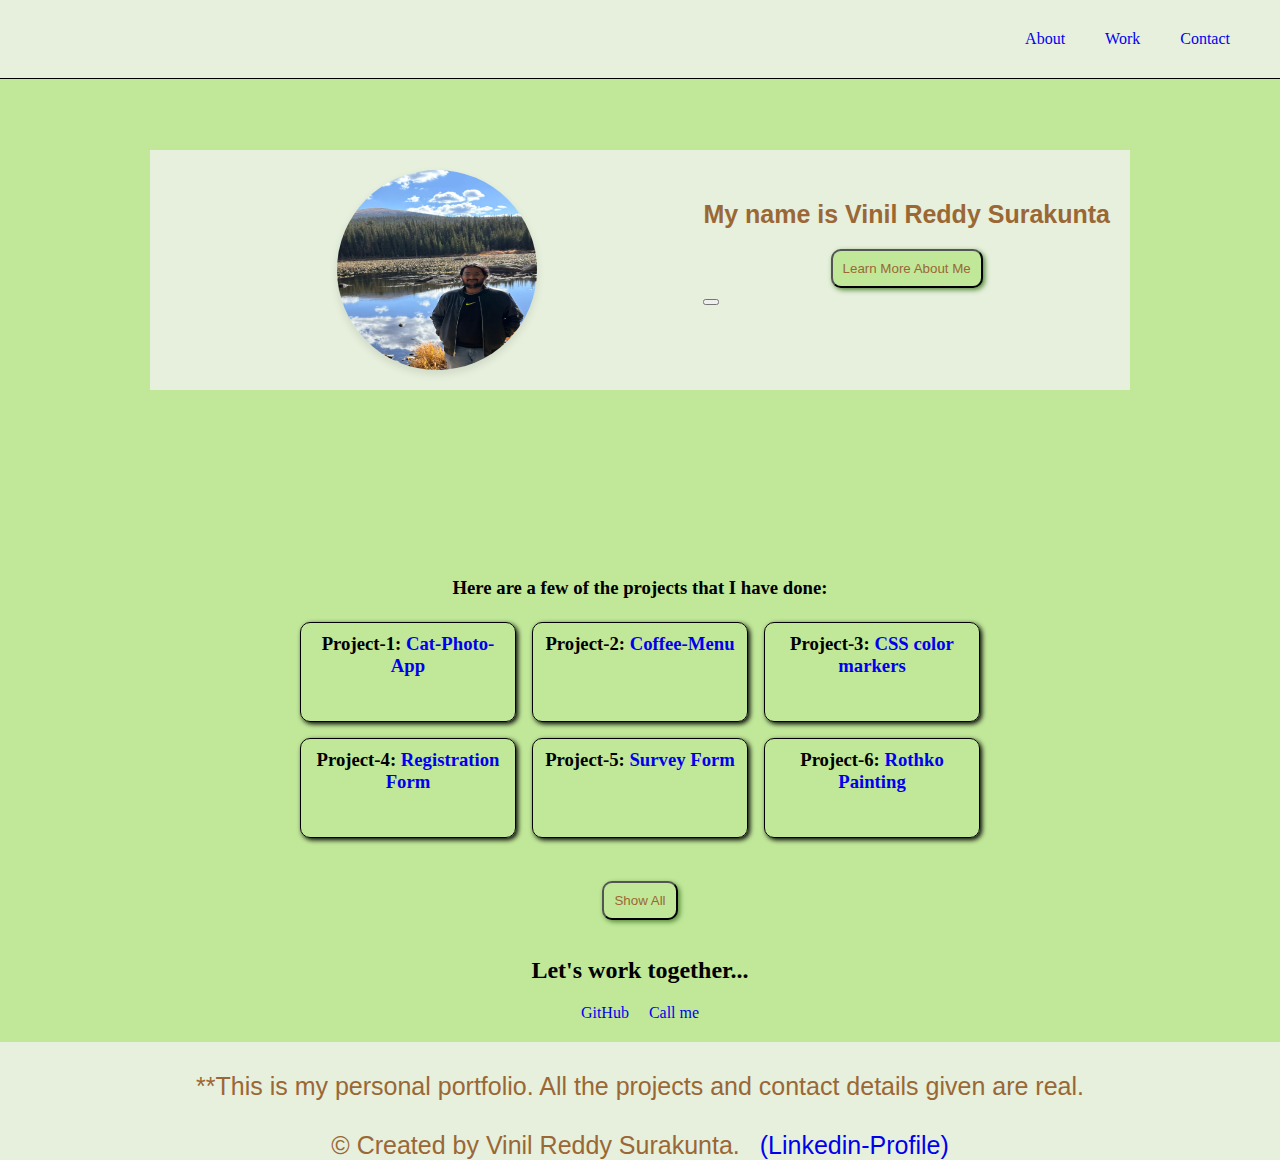
<file: index.html>
<!DOCTYPE html>
<html lang="en">
    <head>
        <meta charset="utf-8">
        <meta name="viewport" content="width=device-width, initial-scale=1.0">
        <link rel="stylesheet" href="styles.css">
        <title>Personal Portfolio Webpage</title>
    </head>
    <body>
        <main>
            <!-- Start of Navbar Section -->
            <nav id="navbar" class="nav">
                    <ul class="navbar-list">
                        <li><a href="#welcome-section">About</a> <li>
                        <li><a href="#projects">Work </a> <li>
                        <li><a href="#Contact-section">Contact</a> <li>
                    </ul>
            </nav>
            <!-- End of Navbar section -->

            <!-- Start of Welcome-section -->
            <div id="first" class="first">
                <section id="welcome-section" class="#welcome-section">
                    <div class="welcome-info">
                        <img src="profile-2.jpeg" alt="Image of Vinil Reddy Surakunta" class="profile-img">
                        <div class="text-container">
                          <h1>My name is Vinil Reddy Surakunta</h1>
                          <a href="About-me.html" target="_blank"><button id="submit" class="submit">Learn More About Me<button></a>
                        </div>
                      </div>
                   

                </section>
            </div>
            <!-- End of welcome-section -->

            <!-- Start of Work-section -->
            <div class="Work-section">
                <section id="projects" class="#projects">
                    <h3>Here are a few of the projects that I have done:<h3>
                    <ul class="list ">
                        <li class="project-tile">Project-1: <a href="https://eternalmonarch007.github.io/Cat-Photo-App/" target="_blank">Cat-Photo-App</a></li>
                        <li class="project-tile">Project-2: <a href="https://eternalmonarch007.github.io/Coffee_Menu/" target="_blank">Coffee-Menu</a></li>
                        <li class="project-tile">Project-3: <a href="https://eternalmonarch007.github.io/CSS_Color_Markers/">CSS color markers</a></li>
                        <li class="project-tile">Project-4: <a href="https://eternalmonarch007.github.io/Registration_form/">Registration Form</a></li>
                        <li class="project-tile">Project-5: <a href="https://eternalmonarch007.github.io/Survey_form/">Survey Form</a></li>
                        <li class="project-tile">Project-6: <a href="https://eternalmonarch007.github.io/Rhotko_Painting/">Rothko Painting</a></li>
                    </ul>
                <a href="Showallprojects.html"><button id="submit" class="submit"> Show All</button></a>
                </section>
            </div>
            <!-- End of Work-section -->

            <!-- Start of Contact-section -->
            <div class="third">
                <section id="#Contact-section" class="#Contact-section">
                    <div class="contact-section-header">
        <h2>Let's work together...</h2>
      </div>
      <div class="contact-links">
        <a
          id="profile-link"
          href="https://github.com/EternalMonarch007"
          target="_blank"
          class="btn contact-details"
          ><i class="fab fa-github"></i> GitHub</a
        >
        
        <a href="tel:817-899-1949" class="btn contact-details"
          ><i class="fas fa-mobile-alt"></i> Call me</a
        >
      </div>

                
                </section>
            </div>
            <!-- End of Contact-section -->

            <!-- Start of footer section -->
            <div>
                <section class="footer">
                    <footer>
                        <p class="fp">
                          **This is my personal portfolio. All the projects and contact details
                          given are real.
                        </p>
                        <p class="fp">
                          &copy; Created by Vinil Reddy Surakunta.  
                          <a href="https://www.linkedin.com/in/vinil-reddy-surakunta-5913a0158/" target="_blank"
                            >(Linkedin-Profile)<i class="fab fa-linkedin"></i
                          ></a>
                        </p>
                      </footer>
                
                </section>
            </div>
            <!-- End of footer section -->
        </main>
    </body>


</html>
</file>
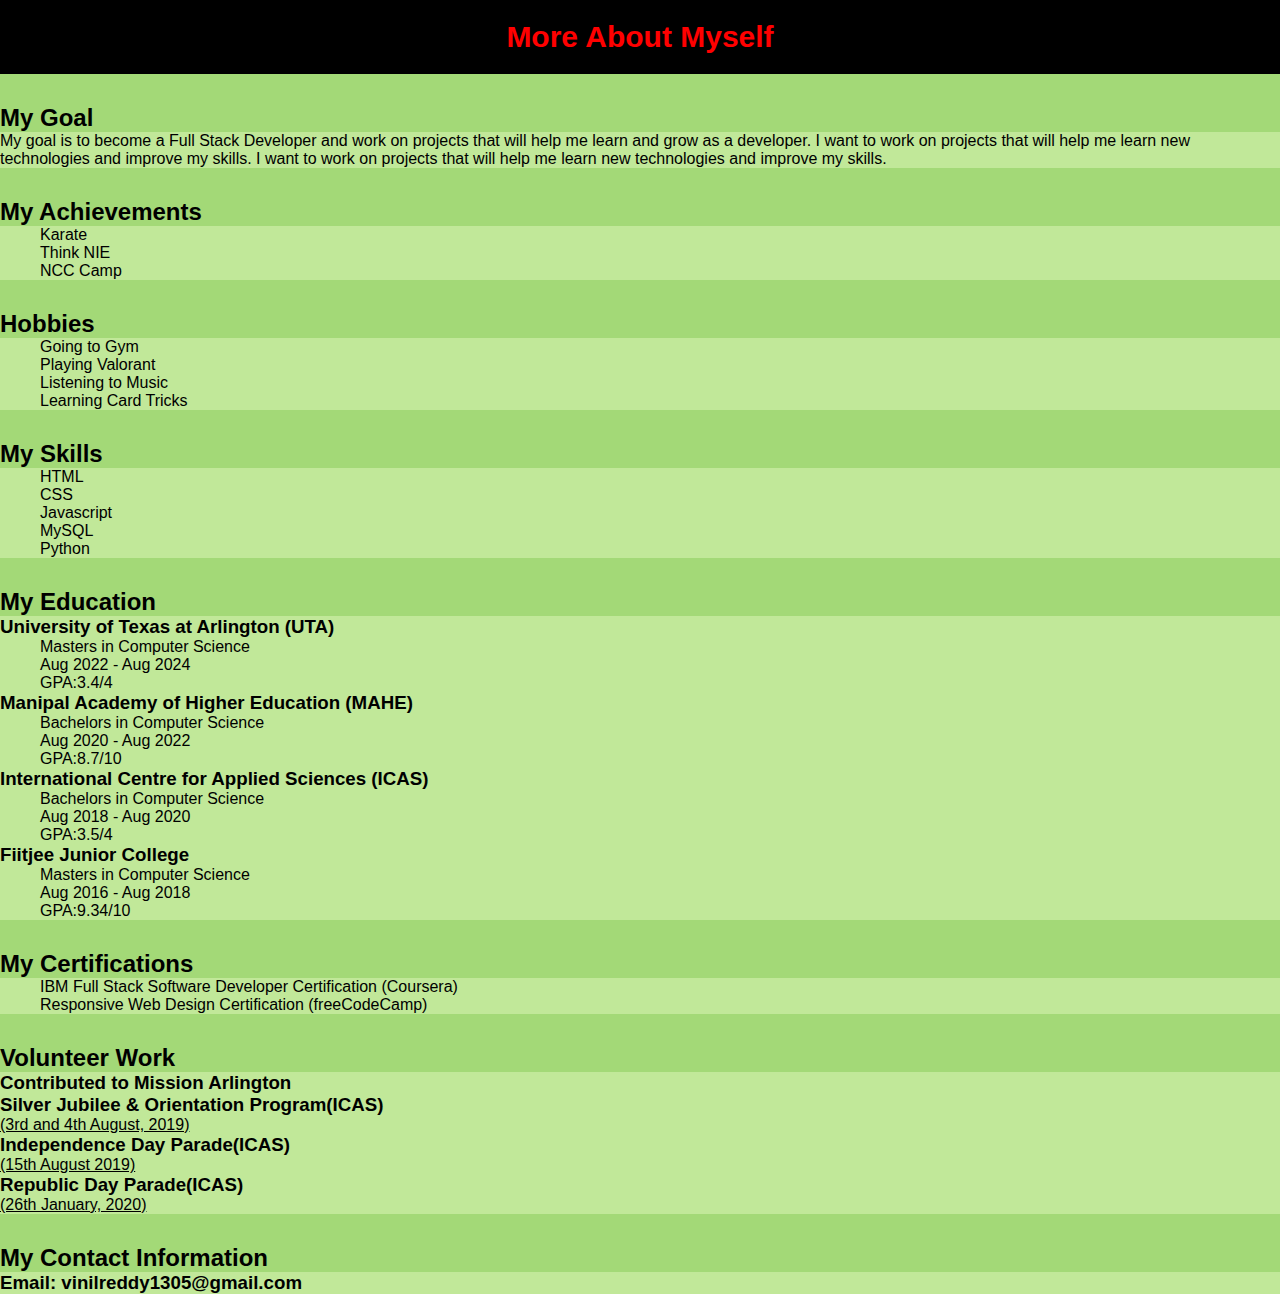
<file: About-me.html>
<!DOCTYPE html>
<html>
    <head>
        <meta charset="utf-8">
        <meta name="viewport" content="width=device-width, initial-scale=1.0">
        <link rel="stylesheet" href="About.css">
    </head>
    <body>
        <main>
            <h1 class="heading">More About Myself</h1>
            <h2 class="section-heading section">My Goal</h2>
            <p class="para">My goal is to become a Full Stack Developer and work on projects that will help me learn and grow as a developer. I want to work on projects that will help me learn new technologies and improve my skills. I want to work on projects that will help me learn new technologies and improve my skills.</p>
            <h2 class="section-heading section">My Achievements</h2>
            <ul>
                <li class="bullets">Karate</li>
                <li class="bullets">Think NIE</li>
                <li class="bullets">NCC Camp</li>
                <li class="bullets"></li>
                <li class="bullets"></li>
            </ul>
            <h2 class="section-heading section">Hobbies</h2>
            <ul>
                <li class="bullets">Going to Gym</li>
                <li class="bullets">Playing Valorant</li>
                <li class="bullets">Listening to Music</li>
                <li class="bullets">Learning Card Tricks</li>
                <li class="bullets"></li>
            </ul>
            <h2 class="section-heading section">My Skills</h2>
            <ul>
                <li class="bullets">HTML</li>
                <li class="bullets">CSS</li>
                <li class="bullets">Javascript</li>
                <li class="bullets">MySQL</li>
                <li class="bullets">Python</li>
            </ul>
            <h2 class="section-heading section">My Education</h2>
            <h3 >University of Texas at Arlington (UTA)</h3>
            <ul>
                <li class="bullets">Masters in Computer Science</li>
                <li class="bullets">Aug 2022 - Aug 2024</li>
                <li class="bullets">GPA:3.4/4</li>
            </ul>
            <h3 >Manipal Academy of Higher Education (MAHE)</h3>
            <ul>
                <li class="bullets">Bachelors in Computer Science</li>
                <li class="bullets">Aug 2020 - Aug 2022</li>
                <li class="bullets">GPA:8.7/10</li>
            </ul>
            <h3 >International Centre for Applied Sciences (ICAS)</h3>
            <ul>
                <li class="bullets">Bachelors in Computer Science</li>
                <li class="bullets">Aug 2018 - Aug 2020</li>
                <li class="bullets">GPA:3.5/4</li>
            </ul>
            <h3 >Fiitjee Junior College</h3>
            <ul>
                <li class="bullets">Masters in Computer Science</li>
                <li class="bullets">Aug 2016 - Aug 2018</li>
                <li class="bullets">GPA:9.34/10</li>
            </ul>
            <h2 class="section-heading section">My Certifications</h2>
            <ul>
                <li class="bullets">IBM Full Stack Software Developer Certification (Coursera)</li>
                <li class="bullets"> Responsive Web Design Certification (freeCodeCamp)</li>
            </ul>
            <h2 class="section-heading section">Volunteer Work</h2>
            <h3>Contributed to Mission Arlington</h3>
            <h3>Silver Jubilee & Orientation Program(ICAS)</h3>
            <p class="date">(3rd and 4th August, 2019)</p>
            <h3>Independence Day Parade(ICAS)</h3>
            <p class="date">(15th August 2019)</p>
            <h3>Republic Day Parade(ICAS)</h3>
            <p class="date">(26th January, 2020)</p>
            
            <h2 class="section-heading section">My Contact Information</h2>
            <h3>Email: vinilreddy1305@gmail.com</h3>
        </main>
    </body>
</html>
</file>
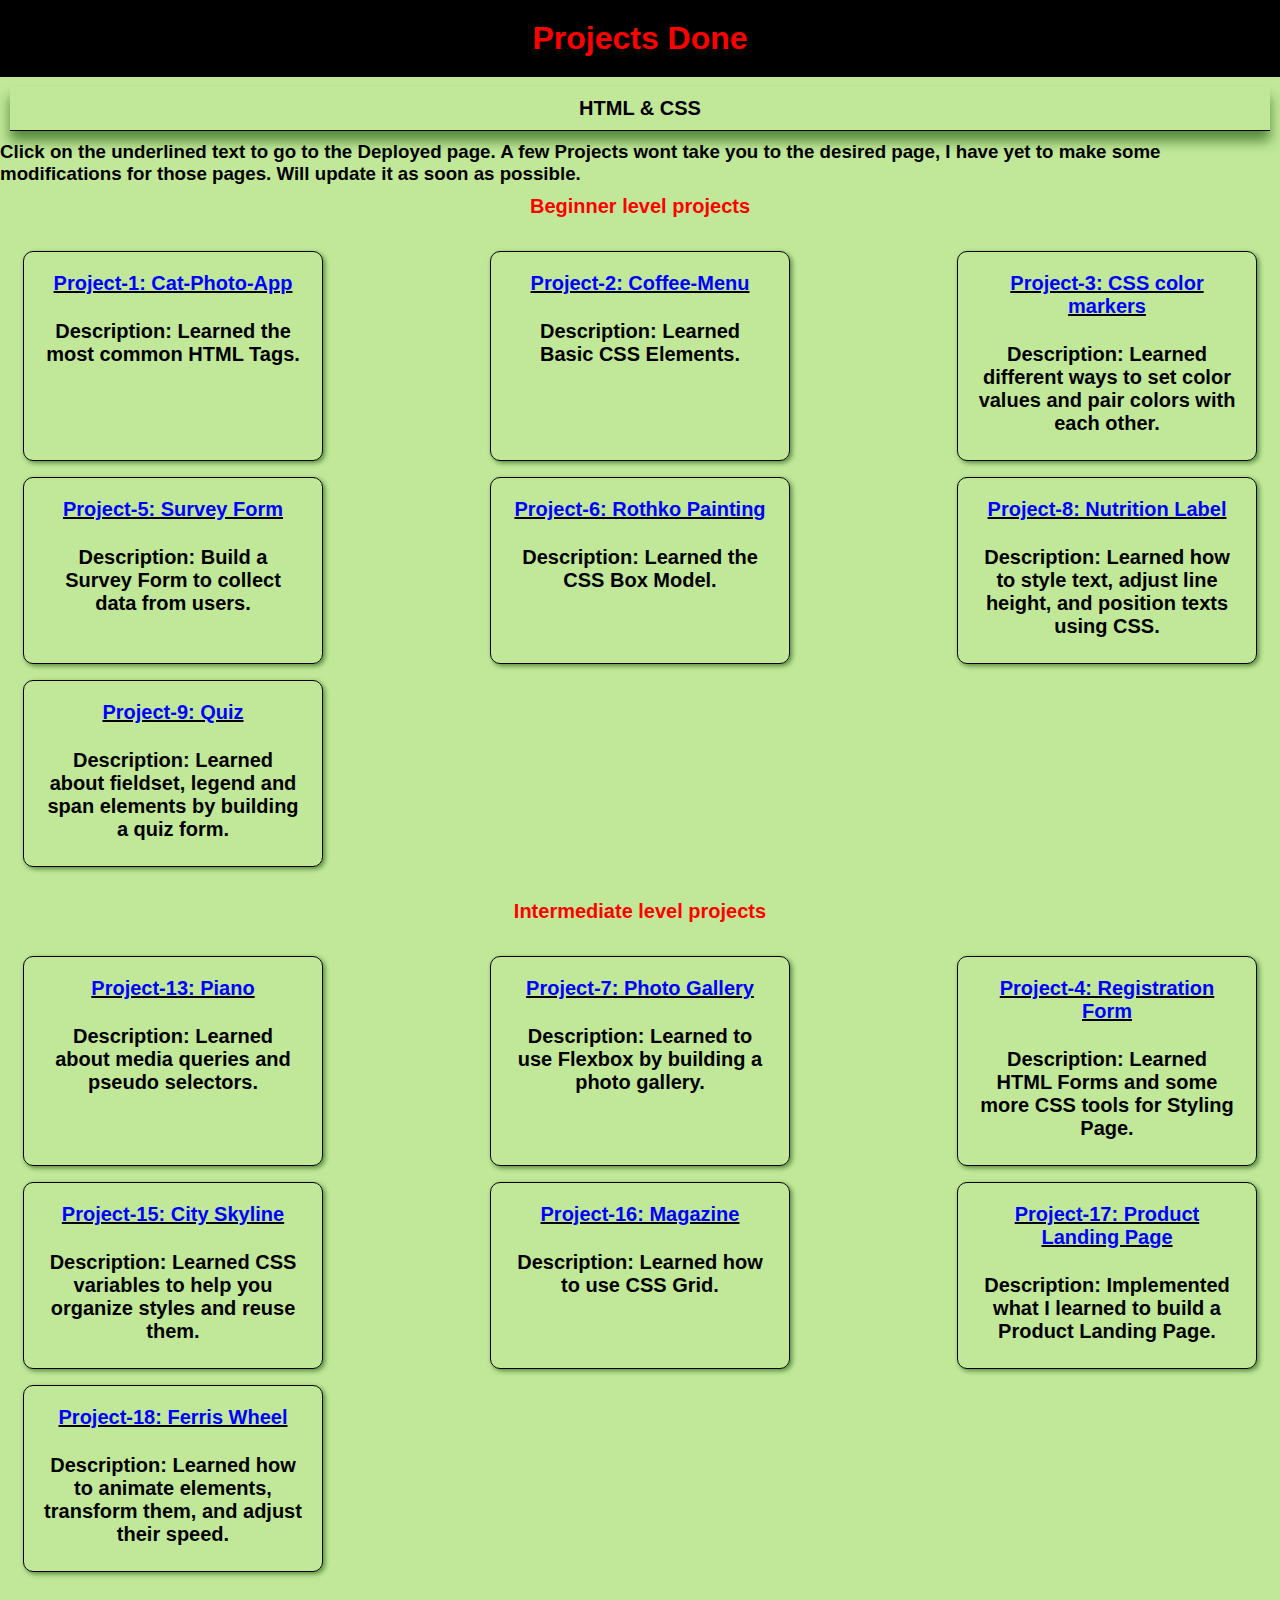
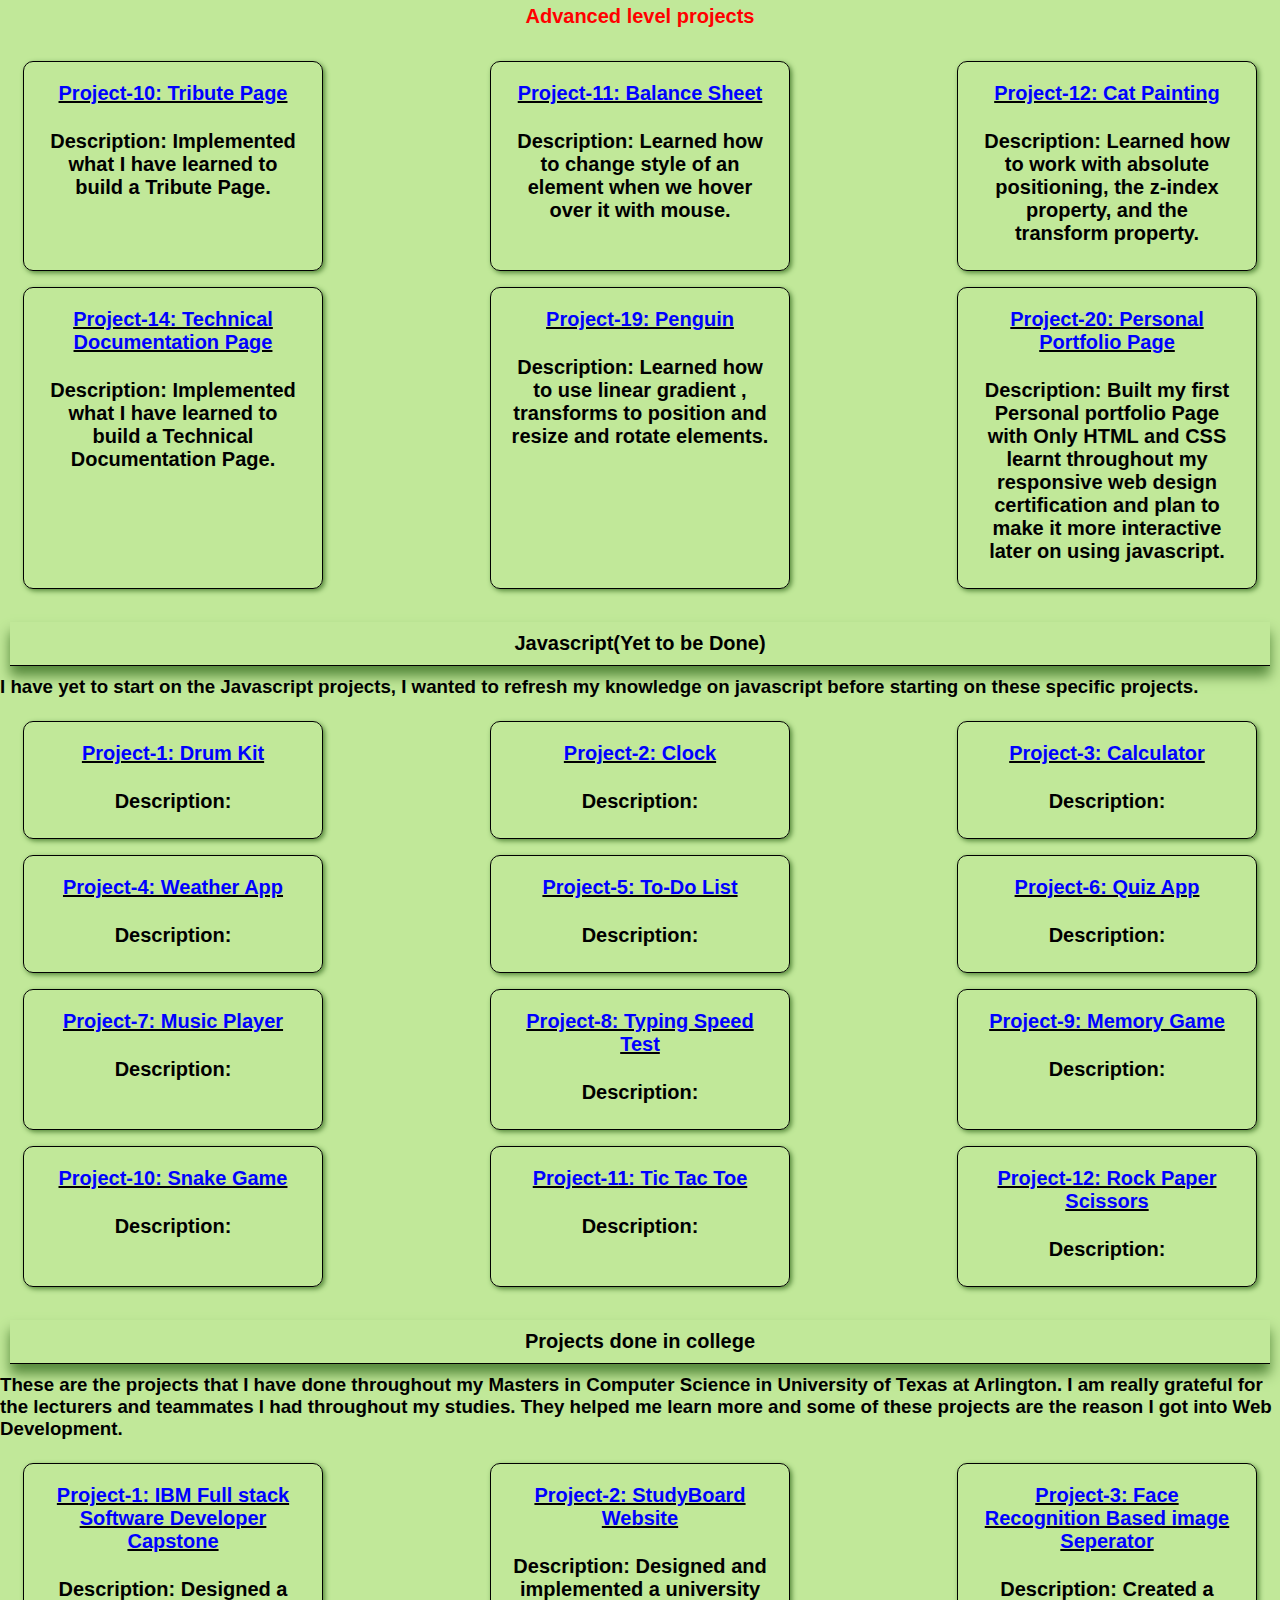
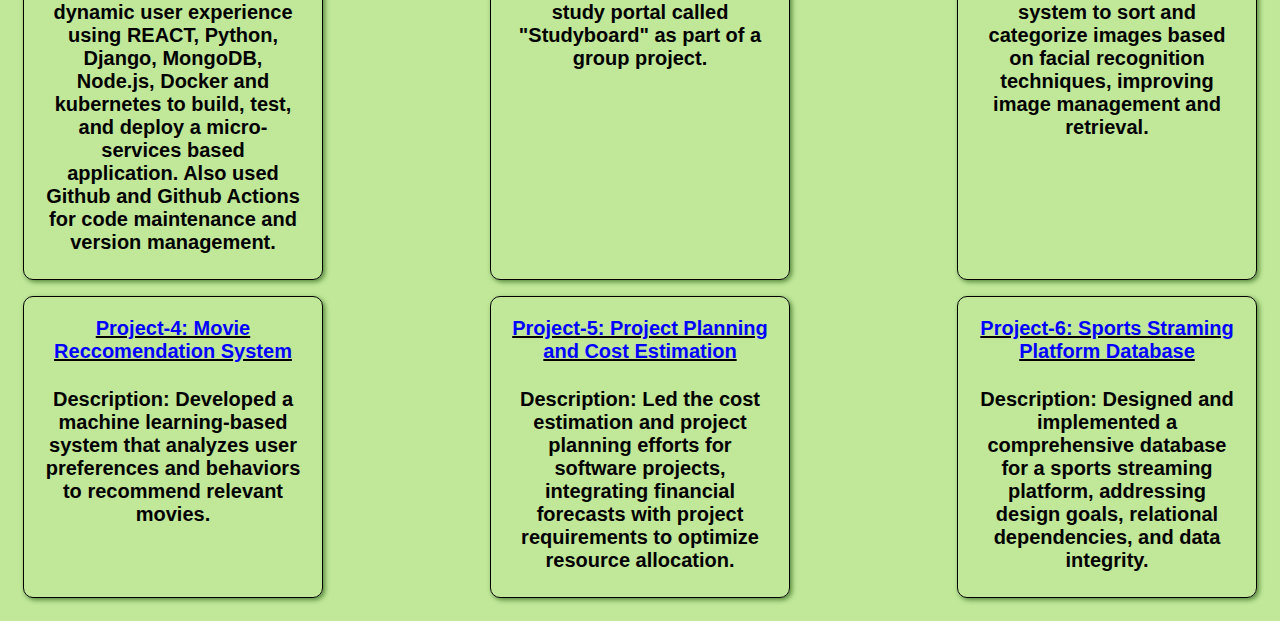
<file: Showallprojects.html>
<!DOCTYPE html>
<html lang="en">
    <head>
        <meta charset="utf-8">
        <meta name="viewport" content="width=device-width, initial-scale=1.0">
        <link rel="stylesheet" href="project.css">
        <title>Projects_Page</title>
    </head>
    <body>
      <h1>Projects Done</h1>
      <h2 class="line">HTML & CSS</h2>
      <h3>Click on the underlined text to go to the Deployed page. A few Projects wont take you to the desired page, I have yet to make some modifications for those pages. Will update it as soon as possible.<h3>
      <h4>Beginner level projects</h4>
        <ul class="list ">
        <li class="project-tile">
          <div class="project-content">
            <h2><a href="https://eternalmonarch007.github.io/Cat-Photo-App/" target="_blank" class="headline line2">Project-1: Cat-Photo-App</a><h2>
            <p>Description: Learned the most common HTML Tags.</p>
          </div>
        </li>
        <li class="project-tile">
          <div class="project-content">
            <h2><a href="https://eternalmonarch007.github.io/Coffee_Menu/" target="_blank" class="headline line2">Project-2: Coffee-Menu</a><h2>
            <p>Description: Learned Basic CSS Elements.</p>
          </div>
        </li>
        <li class="project-tile">
          <div class="project-content">
            <h2><a href="https://eternalmonarch007.github.io/CSS_Color_Markers/" target="_blank" class="headline line2">Project-3: CSS color markers</a><h2>
            <p>Description: Learned different ways to set color values and pair colors with each other.</p>
          </div>
        </li>
        <li class="project-tile">
          <div class="project-content">
            <h2><a href="https://eternalmonarch007.github.io/Survey_form/" target="_blank" class="headline line2">Project-5: Survey Form</a><h2>
            <p>Description: Build a Survey Form to collect data from users.</p>
          </div>
        </li>
        <li class="project-tile">
          <div class="project-content">
            <h2><a href="https://eternalmonarch007.github.io/Rhotko_Painting/" target="_blank" class="headline line2">Project-6: Rothko Painting</a><h2>
            <p>Description: Learned the CSS Box Model.</p>
          </div>
        </li>
        <li class="project-tile">
          <div class="project-content">
            <h2><a href="https://eternalmonarch007.github.io/Nutrition_label/" target="_blank" class="headline line2">Project-8: Nutrition Label</a><h2>
            <p>Description: Learned how to style text, adjust line height, and position texts using CSS.</p>
          </div>
        </li>
        <li class="project-tile">
          <div class="project-content">
            <h2><a href="https://eternalmonarch007.github.io/Quiz/" target="_blank" class="headline line2">Project-9: Quiz</a><h2>
            <p>Description: Learned about fieldset, legend and span elements by building a quiz form.</p>
          </div>
        </li>
        </ul>
        <h4>Intermediate level projects</h4>
        <ul class="list ">
          <li class="project-tile">
            <div class="project-content">
              <h2><a href="https://eternalmonarch007.github.io/Piano/" target="_blank" class="headline line2">Project-13: Piano</a><h2>
              <p>Description: Learned about media queries and pseudo selectors.</p>
            </div>
          </li>
          <li class="project-tile">
            <div class="project-content">
              <h2><a href="https://eternalmonarch007.github.io/Photo_Gallery/" target="_blank" class="headline line2">Project-7: Photo Gallery</a><h2>
              <p>Description: Learned to use Flexbox by building a photo gallery.</p>
            </div>
          </li>
          <li class="project-tile">
            <div class="project-content">
              <h2><a href="https://eternalmonarch007.github.io/Registration_form/" target="_blank" class="headline line2">Project-4: Registration Form</a><h2>
              <p>Description: Learned HTML Forms and some more CSS tools for Styling Page.</p>
            </div>
          </li>
          <li class="project-tile">
            <div class="project-content">
              <h2><a href="https://eternalmonarch007.github.io/City_Skyline/" target="_blank" class="headline line2">Project-15: City Skyline</a><h2>
              <p>Description: Learned CSS variables to help you organize styles and reuse them.</p>
            </div>
          </li>
          <li class="project-tile">
            <div class="project-content">
              <h2><a href="https://eternalmonarch007.github.io/Magazine/" target="_blank" class="headline line2">Project-16: Magazine</a><h2>
              <p>Description: Learned how to use CSS Grid.</p>
            </div>
          </li>
          <li class="project-tile">
            <div class="project-content">
              <h2><a href="" target="_blank" class="headline line2">Project-17: Product Landing Page</a><h2>
              <p>Description: Implemented what I learned to build a Product Landing Page.</p>
            </div>
          </li>
          <li class="project-tile">
            <div class="project-content">
              <h2><a href="https://eternalmonarch007.github.io/ferris_wheel/" target="_blank" class="headline line2">Project-18: Ferris Wheel</a><h2>
              <p>Description: Learned how to animate elements, transform them, and adjust their speed.</p>
            </div>
          </li>
        </ul>
        <h4> Advanced level projects</h4>
        <ul class="list ">
          <li class="project-tile">
            <div class="project-content">
              <h2><a href="https://eternalmonarch007.github.io/Tribute_page/" target="_blank" class="headline line2">Project-10: Tribute Page</a><h2>
              <p>Description: Implemented what I have learned to build a Tribute Page.</p>
            </div>
          </li>
          <li class="project-tile">
            <div class="project-content">
              <h2><a href="https://eternalmonarch007.github.io/Balance_Sheet/" target="_blank" class="headline line2">Project-11: Balance Sheet</a><h2>
              <p>Description: Learned how to change style of an element when we hover over it with mouse.</p>
            </div>
          </li>
          <li class="project-tile">
            <div class="project-content">
              <h2><a href="https://eternalmonarch007.github.io/Cat_Painting/" target="_blank" class="headline line2">Project-12: Cat Painting</a><h2>
              <p>Description: Learned how to work with absolute positioning, the z-index property, and the transform property.</p>
            </div>
          </li>
          
          <li class="project-tile">
            <div class="project-content">
              <h2><a href="" target="_blank" class="headline line2">Project-14: Technical Documentation Page</a><h2>
              <p>Description: Implemented what I have learned to build a Technical Documentation Page.</p>
            </div>
          </li>
          
          <li class="project-tile">
            <div class="project-content">
              <h2><a href="https://eternalmonarch007.github.io/Penguin/" target="_blank" class="headline line2">Project-19: Penguin</a><h2>
              <p>Description: Learned how to use linear gradient , transforms to position and resize and rotate elements.</p>
            </div>
          </li>
          <li class="project-tile">
            <div class="project-content">
              <h2><a href="" target="_blank" class="headline line2">Project-20: Personal Portfolio Page</a><h2>
              <p>Description: Built my first Personal portfolio Page with Only HTML and CSS learnt throughout my responsive web design certification and plan to make it more interactive later on using javascript.</p>
            </div>
          </li>
          
        </ul>
        
      <h2 class="line">Javascript(Yet to be Done)</h2>
      <h3>I have yet to start on the Javascript projects, I wanted to refresh my knowledge on javascript before starting on these specific projects.</h3>
      <ul class="list">
        <li class="project-tile">
          <div class="project-content">
            <h2><a href="" target="_blank" class="headline line2">Project-1: Drum Kit</a><h2>
            <p>Description: </p>
          </div>
        </li>
        <li class="project-tile">
          <div class="project-content">
            <h2><a href="" target="_blank" class="headline line2">Project-2: Clock</a><h2>
            <p>Description: </p>
          </div>
        </li>
        <li class="project-tile">
          <div class="project-content">
            <h2><a href="" target="_blank" class="headline line2">Project-3: Calculator</a><h2>
            <p>Description: </p>
          </div>
        </li>
        <li class="project-tile">
          <div class="project-content">
            <h2><a href="" target="_blank" class="headline line2">Project-4: Weather App</a><h2>
            <p>Description: </p>
          </div>
        </li>
        <li class="project-tile">
          <div class="project-content">
            <h2><a href="" target="_blank" class="headline line2">Project-5: To-Do List</a><h2>
            <p>Description: </p>
          </div>
        </li>
        <li class="project-tile">
          <div class="project-content">
            <h2><a href="" target="_blank" class="headline line2">Project-6: Quiz App</a><h2>
            <p>Description: </p>
          </div>
        </li>
        <li class="project-tile">
          <div class="project-content">
            <h2><a href="" target="_blank" class="headline line2">Project-7: Music Player</a><h2>
            <p>Description: </p>
          </div>
        </li>
        <li class="project-tile">
          <div class="project-content">
            <h2><a href="" target="_blank" class="headline line2">Project-8: Typing Speed Test</a><h2>
            <p>Description: </p>
          </div>
        </li>
        <li class="project-tile">
          <div class="project-content">
            <h2><a href="" target="_blank" class="headline line2">Project-9: Memory Game</a><h2>
            <p>Description: </p>
          </div>
        </li>
        <li class="project-tile">
          <div class="project-content">
            <h2><a href="" target="_blank" class="headline line2">Project-10: Snake Game</a><h2>
            <p>Description: </p>
          </div>
        </li>
        <li class="project-tile">
          <div class="project-content">
            <h2><a href="" target="_blank" class="headline line2">Project-11: Tic Tac Toe</a><h2>
            <p>Description: </p>
          </div>
        </li>
        <li class="project-tile">
          <div class="project-content">
            <h2><a href="" target="_blank" class="headline line2">Project-12: Rock Paper Scissors</a><h2>
            <p>Description: </p>
          </div>
        </li>
      </ul>
      <h2 class="line">Projects done in college</h2>
      <h3>These are the projects that I have done throughout my Masters in Computer Science in University of Texas at Arlington. I am really grateful for the lecturers and teammates I had throughout my studies. They helped me learn more and some of these projects are the reason I got into Web Development.</h3>
      <ul class="list">
        <li class="project-tile">
          <div class="project-content">
            <h2><a href="https://www.linkedin.com/in/vinil-reddy-surakunta-5913a0158/details/projects/" target="_blank" class="headline line2">Project-1: IBM Full stack Software Developer Capstone</a><h2>
            <p>Description: Designed a dynamic user experience using REACT, Python, Django, MongoDB, Node.js, Docker and kubernetes to build, test, and deploy a micro-services based application. Also used Github and Github Actions for code maintenance and version management.</p>
          </div>
        </li>
        <li class="project-tile">
          <div class="project-content">
            <h2><a href="https://www.linkedin.com/in/vinil-reddy-surakunta-5913a0158/details/projects/" target="_blank" class="headline line2">Project-2: StudyBoard Website</a><h2>
            <p>Description: Designed and implemented a university study portal called "Studyboard" as part of a group project.</p>
          </div>
        </li>
        <li class="project-tile">
          <div class="project-content">
            <h2><a href="https://www.linkedin.com/in/vinil-reddy-surakunta-5913a0158/details/projects/" target="_blank" class="headline line2">Project-3: Face Recognition Based image Seperator</a><h2>
            <p>Description: Created a system to sort and categorize images based on facial recognition techniques, improving image management and retrieval.</p>
          </div>
        </li>
        <li class="project-tile">
          <div class="project-content">
            <h2><a href="https://www.linkedin.com/in/vinil-reddy-surakunta-5913a0158/details/projects/" target="_blank" class="headline line2">Project-4: Movie Reccomendation System</a><h2>
            <p>Description: Developed a machine learning-based system that analyzes user preferences and behaviors to recommend relevant movies.</p>
          </div>
        </li>
        <li class="project-tile">
          <div class="project-content">
            <h2><a href="https://www.linkedin.com/in/vinil-reddy-surakunta-5913a0158/details/projects/" target="_blank" class="headline line2">Project-5: Project Planning and Cost Estimation</a><h2>
            <p>Description: Led the cost estimation and project planning efforts for software projects, integrating financial forecasts with project requirements to optimize resource allocation.</p>
          </div>
        </li>
        <li class="project-tile">
          <div class="project-content">
            <h2><a href="https://www.linkedin.com/in/vinil-reddy-surakunta-5913a0158/details/projects/" target="_blank" class="headline line2">Project-6: Sports Straming Platform Database</a><h2>
            <p>Description: Designed and implemented a comprehensive database for a sports streaming platform, addressing design goals, relational dependencies, and data integrity.</p>
          </div>
        </li>
      </ul>
    </body>
</file>
<file: styles.css>
*{
  margin:0;
  box-sizing: border-box;
}
@media (max-width: 75em) {
  html {
    font-size: 100%;
  }
}
:root{
  --nav-green: #E6F0DC;
  --main-green:#C1E899;
  --dark-green:#55883B;
  --text-color:#9A6735;
}
.navbar-list{
  display:flex;
  justify-content: flex-end;
  gap:20px;
  list-style-type:none;
  padding:30px;
  margin:0;
  border-bottom: 1px solid black;
  
}
.nav{
  background-color:var(--nav-green);
  position: fixed; 
  top: 0;
  left: 0; 
  width: 100%;
  z-index: 1000; 
}
.welcome-info{
  background-color: var(--nav-green);
  display: flex;
  flex-direction: row; 
  flex-wrap: wrap;
  justify-content: space-evenly;
  padding: 20px;
}
.profile-img {
  width: 200px; 
  height: 200px;
  border-radius: 50%;
  box-shadow: 0 4px 8px rgba(0,0,0,0.1);
}
.text-container {
  max-width: 600px;
}
section p,h1{
  color:var(--text-color);
  font-family:sans-serif;
  font-size:25px;
  text-align:center;
  padding-top:30px;
  display: flex;
  align-items:end;
}
.first{
  background-color:var(--main-green);
  padding:150px;
}
img{
  display:block;
  margin:auto;
  border-radius:50%;
  box-shadow: #55883B 2px 2px 5px;
  width:500px;

}
ul{
  list-style-type:none;
}
.submit{
  background-color:var(--main-green);
  color:var(--text-color);
  padding:10px;
  border-radius:10px;
  box-shadow:#55883B 2px 2px 5px;
  display:block;
  margin:auto;
  margin-top:20px;
}
.submit:hover{
  background-color: var(--nav-green);
  cursor:pointer;
  box-shadow: orange 2px 2px 5px;
}
.Work-section{
  background-color:var(--main-green);
}
.third{
  background-color:var(--main-green);
  
}


.Work-section{
  display: flex;
  flex-direction: row;
  flex-wrap: wrap;
  justify-content: space-evenly;
  padding: 2.3rem;
}
a{
  text-decoration : none;
}

.list{
  padding: 20px; 
  display: flex;
  flex-direction: row;
  flex-wrap: wrap;
  gap:10px;
}
.project-tile{
  border: 1px solid black;
  padding: 10px;
  margin: 3px;
  width: 100px;
  height: 100px;
  flex: 1 1 200px;
  border-radius:10px;
  box-shadow: black 2px 2px 5px;
}
.project-tile:hover{
  box-shadow:orange 2px 2px 5px;
  cursor:pointer;
  background-color: var(--nav-green);
}
.contact-section-header h2{
  text-align:center;
}
.contact-links{
  display:flex;
  justify-content: center;
  gap:20px;
  padding:20px;
}
.footer{
  background-color: var(--nav-green);
}
h3{
  text-align:center;
}
.fp{
  display:flex;
  justify-content:center;
  gap:20px;
}
</file>
<file: About.css>
*{
    margin: 0;
    padding: 10;
    box-sizing: border-box;
}
:root{
    --main-green: #C1E899;
    --dark-green: #55883B;
    --nav-green: #A3D977;
    --text-color: #000000;
    --text-color2:red;
}
.heading{
    font-size: 30px;
    font-weight: bold;
    text-align: center;
    padding:20px;
    color: var(--text-color2);
    background-color: var(--text-color);
}
body{
    background-color: #C1E899;
    font-family: sans-serif;
}
.section-heading{
    padding-top:30px;
}
.section{
   background-color:var(--nav-green);
}
.line{
    border-bottom: 1px solid black;
}

ul{
    list-style-type: none;
}

.date{
    text-decoration: underline;
}
</file>
<file: project.css>
*{
    margin: 0;
    padding: 0;
    box-sizing: border-box;
}
:root{
    --main-green: #C1E899;
    --dark-green: #55883B;
    --nav-green: #A3D977;
    --text-color: #000000;
}

h1{
    background-color: black;
    color:red;
    text-align:center;
    padding: 20px;
    font-family:sans-serif ;
    
}
body{
    background-color:#C1E899;
    font-family:sans-serif;
}
li{
    display: block;
    font-size: 20px;
}
a{
    text-decoration:none;
}
ul{
    list-style-type:none;
}
.list{
    padding: 20px; 
    display: flex;
    flex-direction: row;
    flex-wrap: wrap;
    gap:10px;
    justify-content:space-between;
}
.project-tile {
    border: 1px solid black;
    padding: 10px;
    margin: 3px;
    width: 300px;
    height: auto; 
    overflow: hidden; 
    word-wrap: break-word;
    display: flex;
    flex-direction: column; 
    justify-content: start;
    align-items: center;
    border-radius:10px;
    box-shadow: #55883B 2px 2px 5px;
}
.project-content {
    width: 100%; 
}
.line2{
  text-decoration:underline;
  text-decoration-color: black;
  
}

.headline{
    font-size: 20px;
    font-weight: bold;
    text-align: center;
    color:blue;

}
.project-tile h3, .project-tile p {
    margin: 5px 0; 
    text-align: center; 
}
.project-tile:hover{
    box-shadow:orange 2px 2px 5px;
    cursor:pointer;
    transform: translateY(-10px);
}
.line{
    border-bottom: 1px solid black;
    margin: 10px;
    box-shadow:0 10px 12px 0px var(--dark-green);
}
h2{
    color: black;
    font-size: 20px;
    text-align: center;
    padding: 10px;
}
h4{
    color: red;
    font-size: 20px;
    text-align: center;
    padding: 10px;
}
</file>
